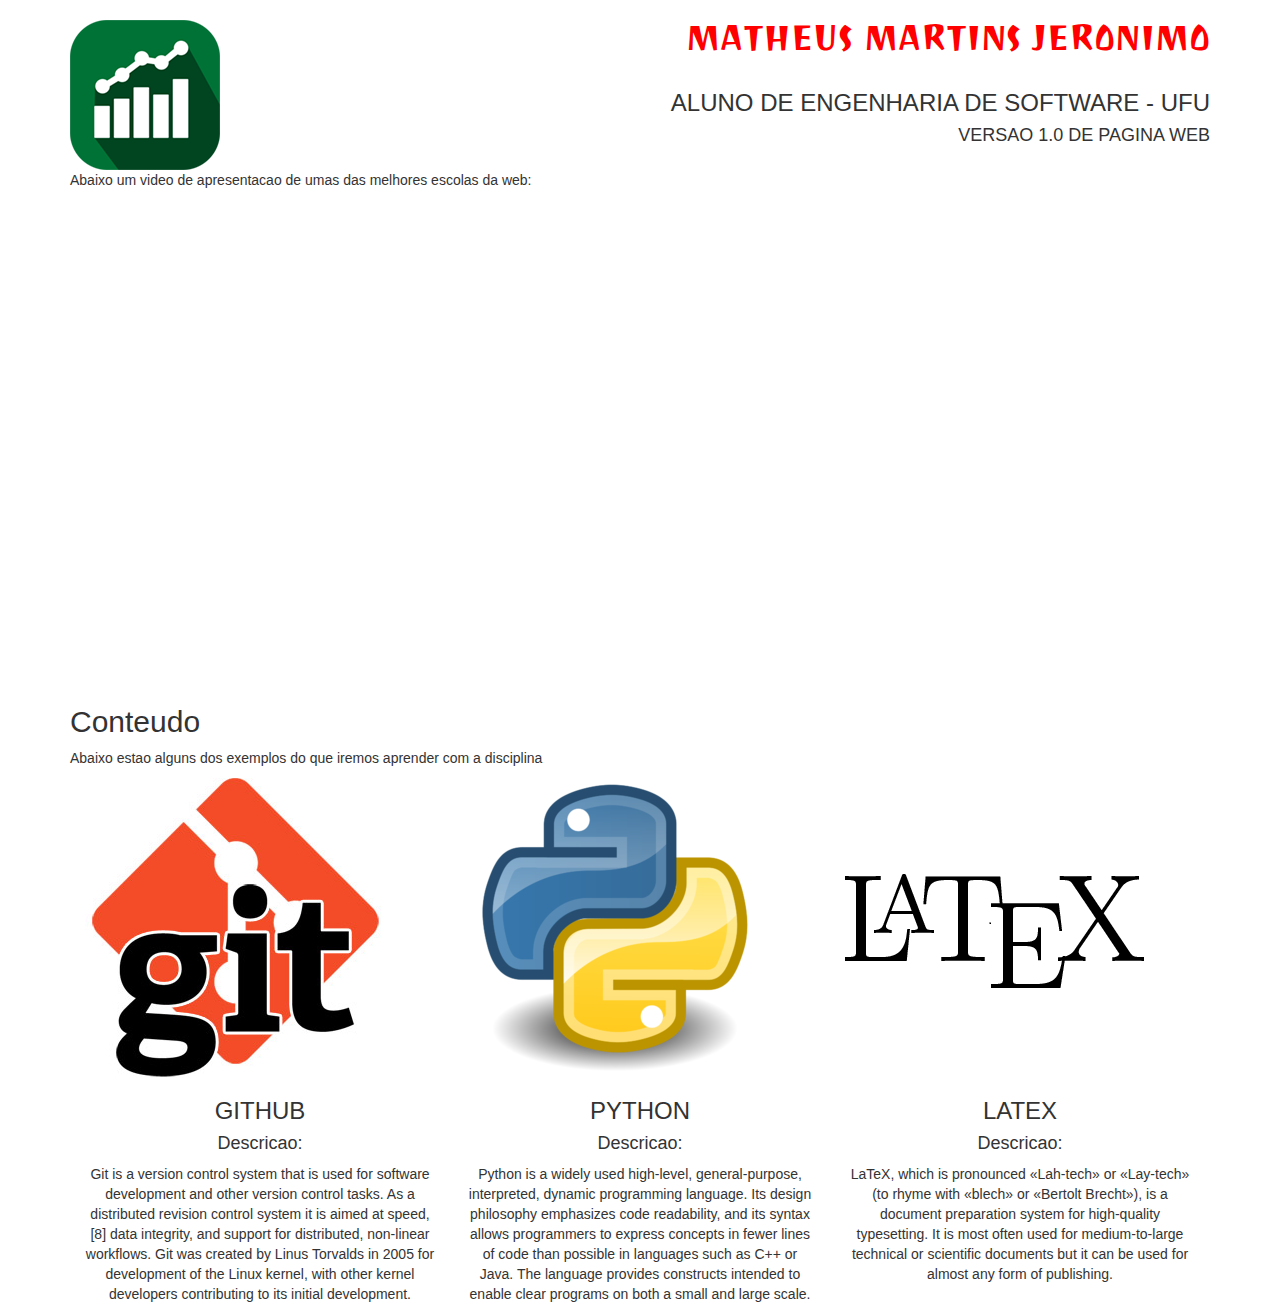
<file: M1 - Learning HTML-CSS - UDACITY/portifolio/intro.html>
<!DOCTYPE html>
<html lang="eu">
	<head>
		<meta charset="utf-8">
		<meta http-equiv="X-UA-Compatible" content="IE=edge">
		<meta name="viewport" content="width=device-width, initial-scale=1">
		<title>MMJ Portifolio</title>
		<link rel="stylesheet" href="css/bootstrap.css">
		<link rel="stylesheet" href="css/style.css">
		<link href="https://fonts.googleapis.com/css?family=Ravi+Prakash" rel="stylesheet">
	</head>

	<body>
		<div class="container">
			<div class="row">
				<div class="col-md-6">
				<img class="title-logo" src="images/logo1.png" alt="Udacity logo">
				</div>
				<div class="col-md-6 text-right text-uppercase">
				<h1 class="title-super text-thin">Matheus Martins Jeronimo</h1>
				<h3>Aluno de Engenharia de Software - UFU</h3>
                <h4>Versao 1.0 de pagina WEB</h4>
				</div>
			</div>
			<div class="row">
				<div class="col-md-12">
                    <p>Abaixo um video de apresentacao de umas das melhores escolas da web: </p>
                    <iframe width="854" height="480" src="https://www.youtube.com/embed/JTTpkEqCico" frameborder="0" allowfullscreen>
                    </iframe>
				</div>
			</div>
			<div class="row">
				<div class="col-md-12">
					<h2>Conteudo</h2>
                    <p>Abaixo estao alguns dos exemplos do que iremos aprender com a disciplina</p>
				</div>
			</div>
			<div class="row">
				<div class="col-md-12 text-center">
						<div class="col-md-4">
							<img class="img-responsive" src="images/git.jpg" alt="Logo git">
							<h3 class="text-uppercase">GitHub </h3>
							<h4>Descricao:</h4>
                            <p>Git is a version control system that is used for software development and other version control tasks. As a distributed revision control system it is aimed at speed,[8] data integrity, and support for distributed, non-linear workflows. Git was created by Linus Torvalds in 2005 for development of the Linux kernel, with other kernel developers contributing to its initial development.</p>
						</div>
						<div class="col-md-4">
							<img class="img-responsive" src="images/python.png" alt="Logo Python">
							<h3 class="text-uppercase">Python</h3>
                            <h4>Descricao:</h4>
                            <p>Python is a widely used high-level, general-purpose, interpreted, dynamic programming language. Its design philosophy emphasizes code readability, and its syntax allows programmers to express concepts in fewer lines of code than possible in languages such as C++ or Java. The language provides constructs intended to enable clear programs on both a small and large scale.</p>
						</div>
						<div class="col-md-4">
							<img class="img-responsive" src="images/latex.png" alt="Logo Latex">
							<h3 class="text-uppercase">Latex</h3>
                            <h4>Descricao:</h4>
							<p>LaTeX, which is pronounced «Lah-tech» or «Lay-tech» (to rhyme with «blech» or «Bertolt Brecht»), is a document preparation system for high-quality typesetting. It is most often used for medium-to-large technical or scientific documents but it can be used for almost any form of publishing.</p>
						</div>

				</div>
			</div>
			</div>
		</div>
	</body>
</html>
</file>
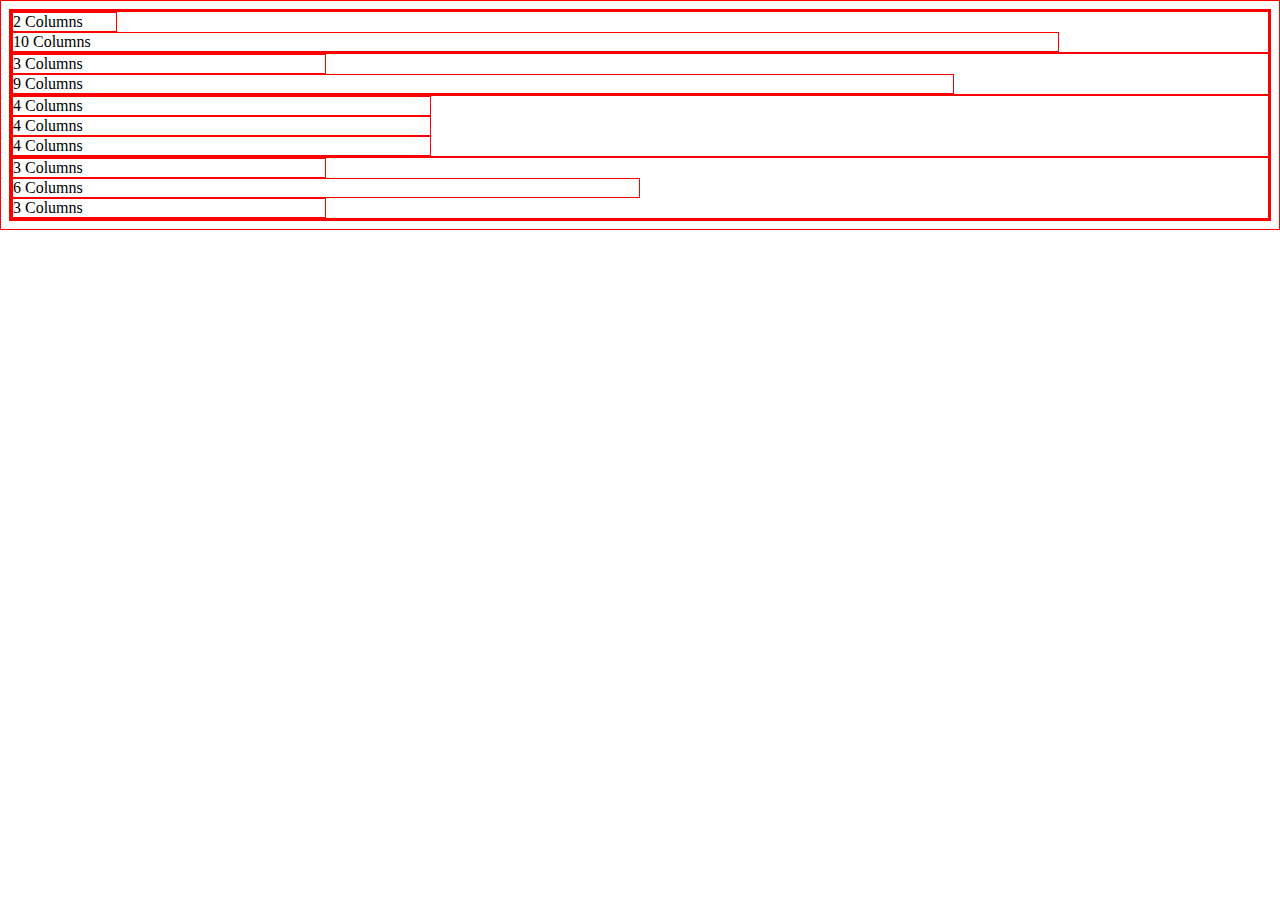
<file: M1 - Learning HTML-CSS - UDACITY/portifolio/framework/test.html>
<!DOCTYPE html>
<html lang="en">
<head>
  <meta charset="utf-8">
  <title>Framework Test Page</title>
  <link rel="stylesheet" href="css/main.css">
</head>
<body>
  <div class="grid">
    <div class="row">
      <div class="col-1">2 Columns</div>
        <p> MATHEUS MARTINS JERONIMO</p>
      <div class="col-10">10 Columns</div>
    </div>
    <div class="row">
      <div class="col-3">3 Columns</div>
      <div class="col-9">9 Columns</div>
    </div>
    <div class="row">
      <div class="col-4">4 Columns</div>
      <div class="col-4">4 Columns</div>
      <div class="col-4">4 Columns</div>
    </div>
    <div class="row">
      <div class="col-3">3 Columns</div>
      <div class="col-6">6 Columns</div>
      <div class="col-3">3 Columns</div>
    </div>
  </div>
</body>
</html>
</file>
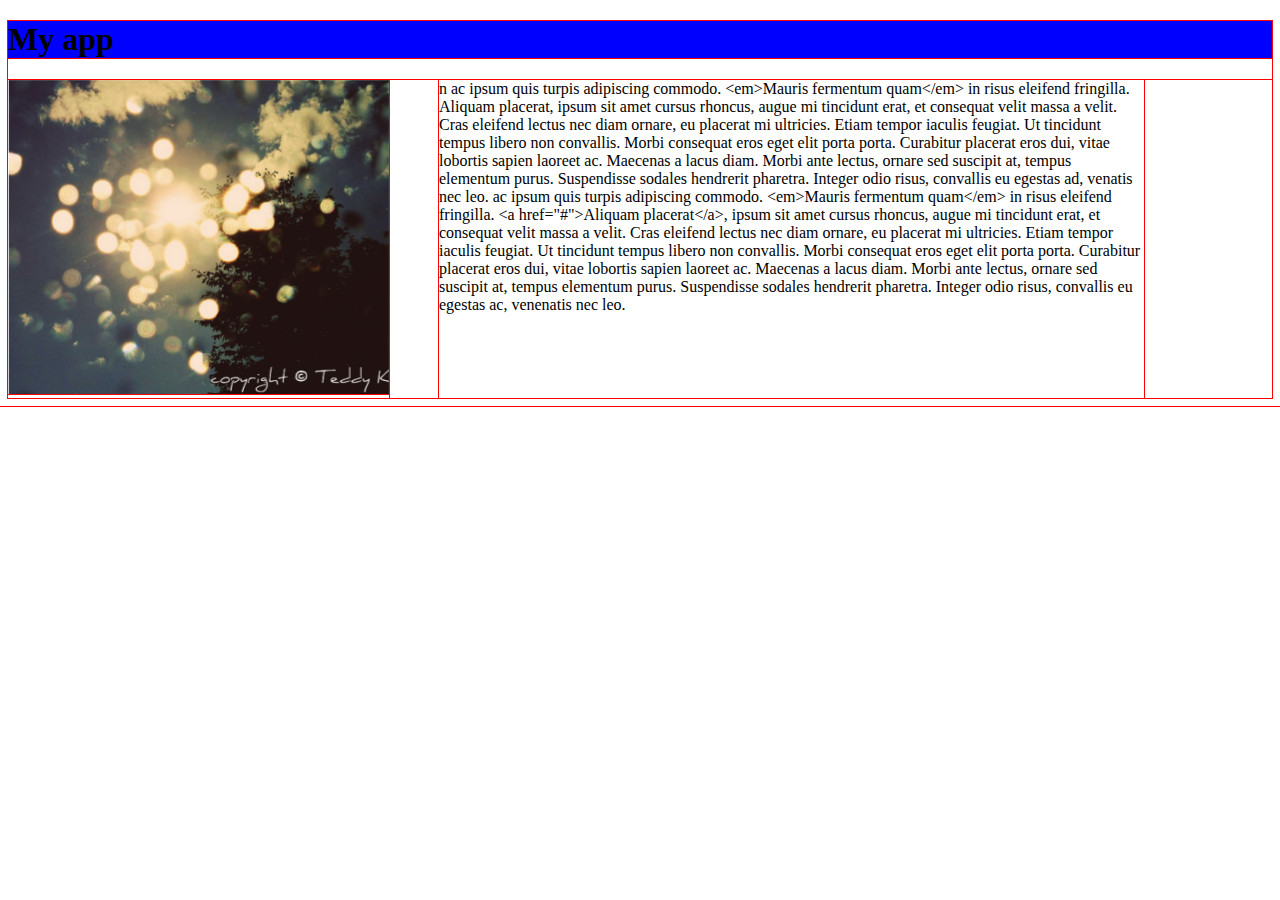
<file: M1 - Learning HTML-CSS - UDACITY/portifolio/toplist/intro.html>
<!DOCTYPE html>
<html lang="en">

    <head>
        <link rel="stylesheet" href="style.css">
        <title>My Favourite App</title>
    </head>
    <body>
        <h1 class="title">My app</h1>
        <div class="app">
            <div class="screenshot"><img src="images/app.png" alt="This is a Screenshot"></div>
            <div class="description">n ac ipsum quis turpis adipiscing commodo. &lt;em&gt;Mauris fermentum quam&lt;/em&gt; in risus eleifend fringilla. Aliquam placerat, ipsum sit amet cursus rhoncus, augue mi tincidunt erat, et consequat velit massa a velit. Cras eleifend lectus nec diam ornare, eu placerat mi ultricies. Etiam tempor iaculis feugiat. Ut tincidunt tempus libero non convallis. Morbi consequat eros eget elit porta porta. Curabitur placerat eros dui, vitae lobortis sapien laoreet ac. Maecenas a lacus diam. Morbi ante lectus, ornare sed suscipit at, tempus elementum purus. Suspendisse sodales hendrerit pharetra. Integer odio risus, convallis eu egestas ad, venatis nec leo. ac ipsum quis turpis adipiscing commodo. &lt;em&gt;Mauris fermentum quam&lt;/em&gt; in risus eleifend fringilla. &lt;a href="#"&gt;Aliquam placerat&lt;/a&gt;, ipsum sit amet cursus rhoncus, augue mi tincidunt erat, et consequat velit massa a velit. Cras eleifend lectus nec diam ornare, eu placerat mi ultricies. Etiam tempor iaculis feugiat. Ut tincidunt tempus libero non convallis. Morbi consequat eros eget elit porta porta. Curabitur placerat eros dui, vitae lobortis sapien laoreet ac. Maecenas a lacus diam. Morbi ante lectus, ornare sed suscipit at, tempus elementum purus. Suspendisse sodales hendrerit pharetra. Integer odio risus, convallis eu egestas ac, venenatis nec leo.</div>
        </div>
    </body>
</html>
</file>
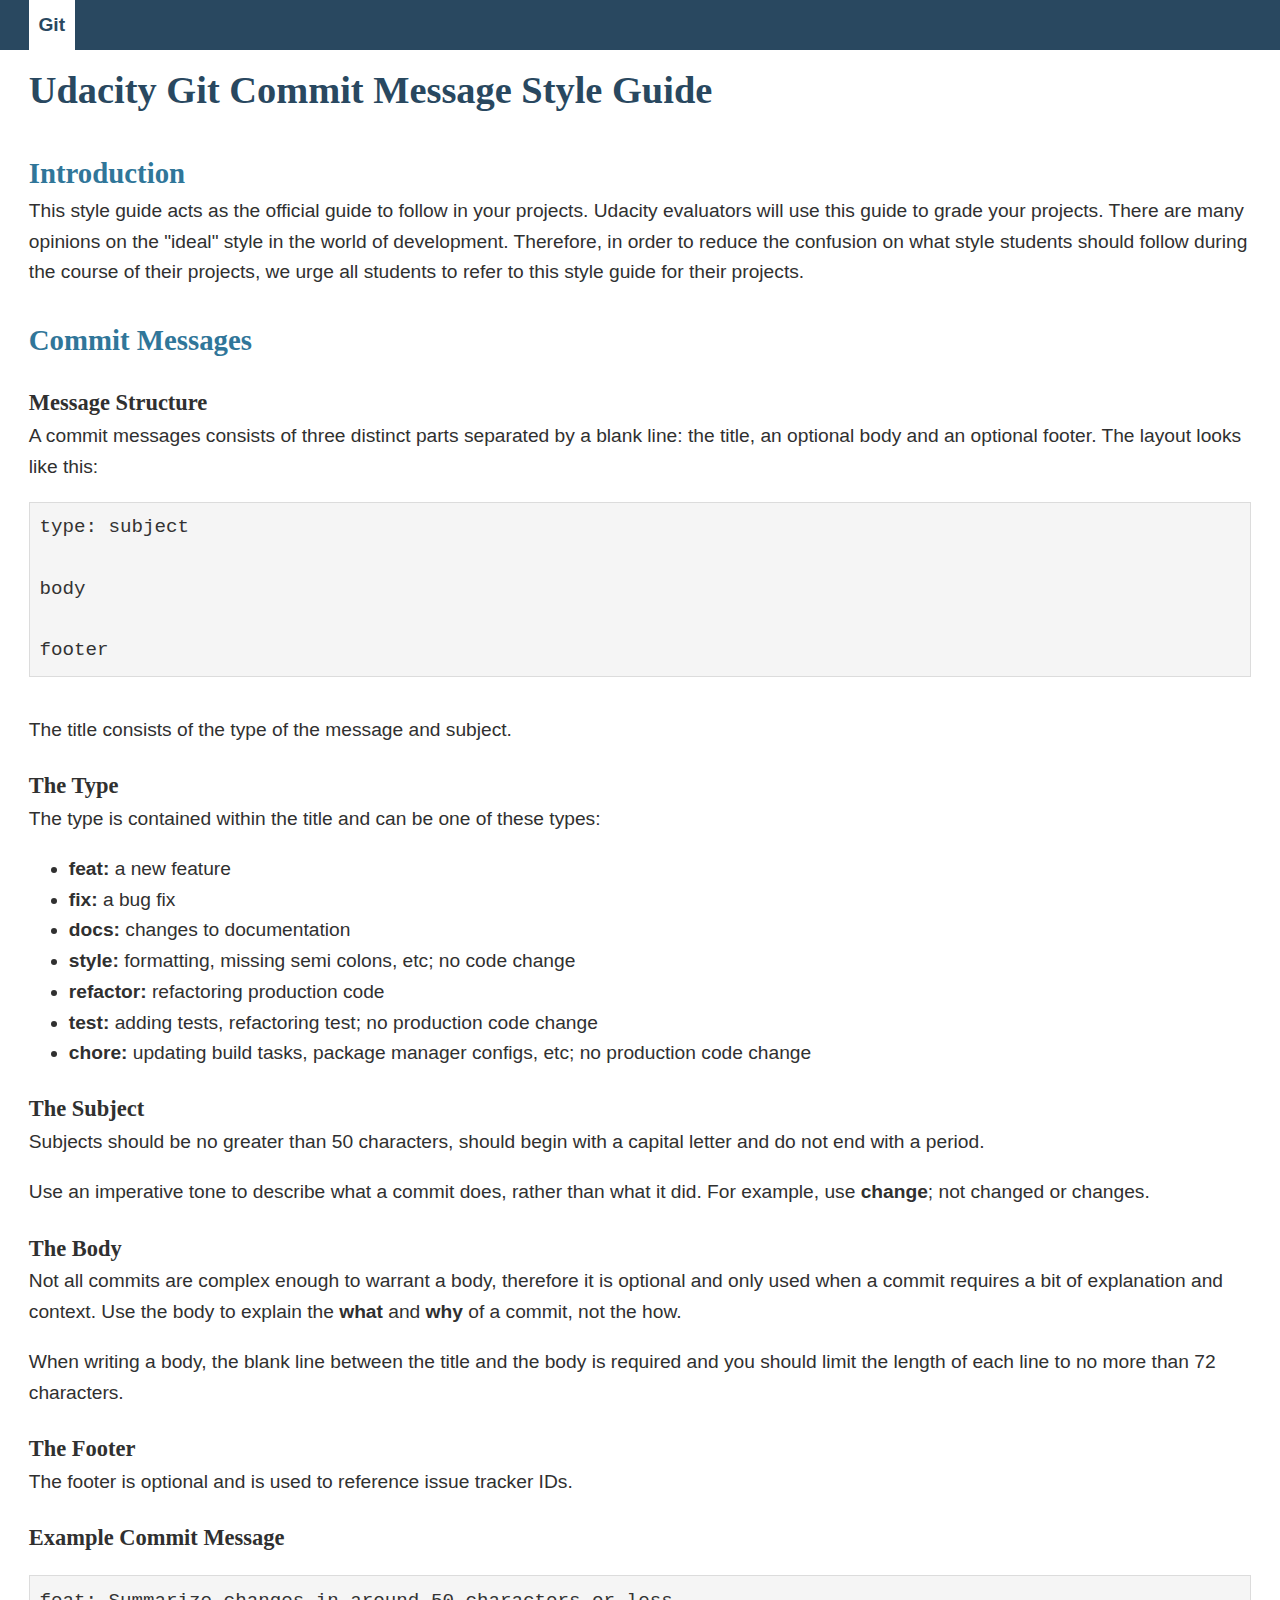
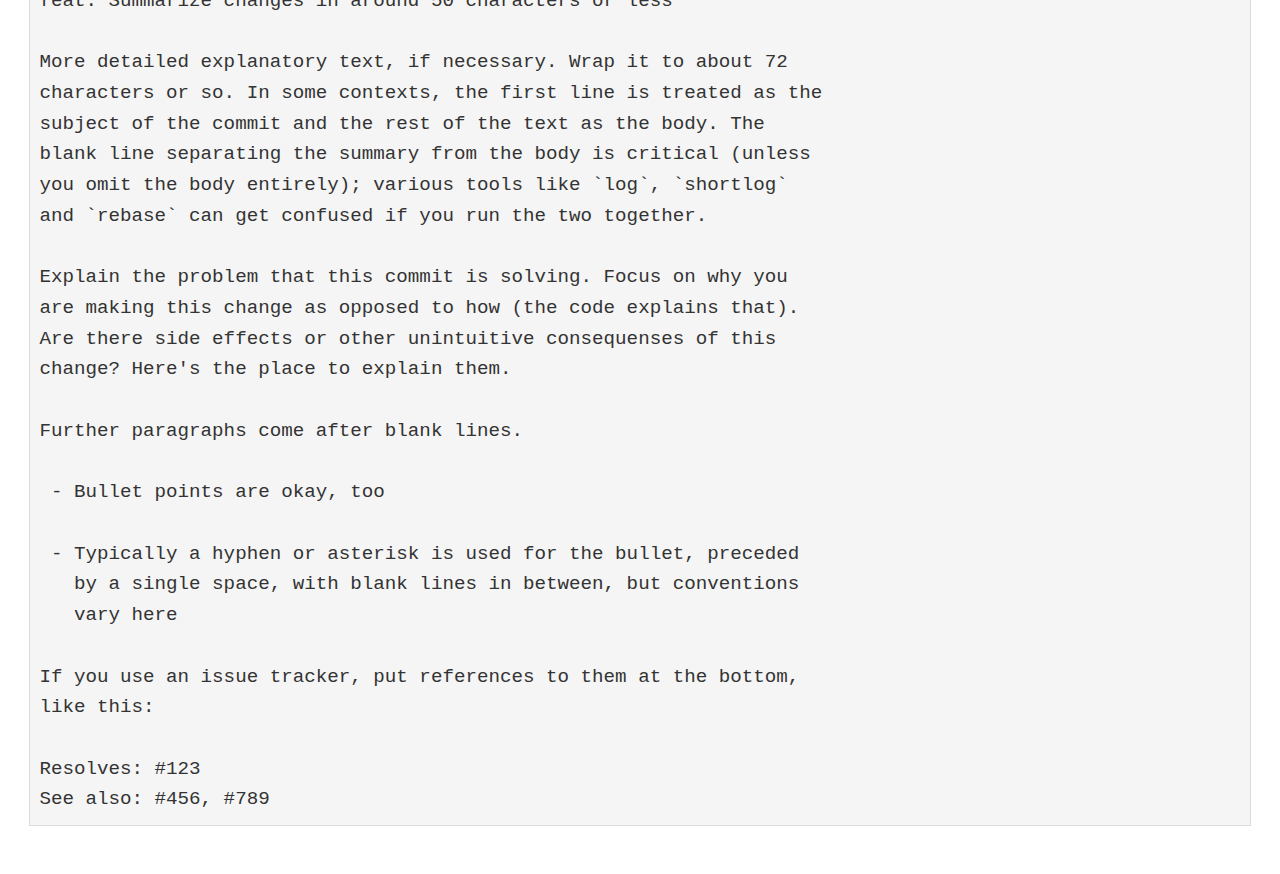
<file: M2 - Learning Git - UDACITY/version-control/Instruction Notes General/Udacity Nanodegree Style Guide.html>
<!DOCTYPE html>
<!-- saved from url=(0040)http://udacity.github.io/git-styleguide/ -->
<html><head><meta http-equiv="Content-Type" content="text/html; charset=UTF-8">
    
    <title>Udacity Nanodegree Style Guide</title>
    <meta name="viewport" content="width=device-width, initial-scale=1">
    <link rel="stylesheet" href="./Udacity Nanodegree Style Guide_files/normalize.css">
    <link rel="stylesheet" href="./Udacity Nanodegree Style Guide_files/css">
    <link rel="stylesheet" href="./Udacity Nanodegree Style Guide_files/style.css">
</head>
<body>
    <nav>
        <ul>
            <li><a href="http://udacity.github.io/git-styleguide/index.html" class="active">Git</a></li>
        </ul>
    </nav>


    <h1>Udacity Git Commit Message Style Guide</h1>

    <section>
        <h2>Introduction</h2>
        <p>This style guide acts as the official guide to follow in your projects. Udacity evaluators will use this guide to grade your projects. There are many opinions on the "ideal" style in the world of development. Therefore, in order to reduce the confusion on what style students should follow during the course of their projects, we urge all students to refer to this style guide for their projects.</p>
    </section>

    <section>
        <h2>Commit Messages</h2>

        <article>
            <h3>Message Structure</h3>
            <p>A commit messages consists of three distinct parts separated by a blank line: the title, an optional body and an optional footer. The layout looks like this:</p>

            <pre><code>type: subject

body

footer</code></pre>

            <p>The title consists of the type of the message and subject.</p>
        </article>

        <article>
            <h3>The Type</h3>
            <p>The type is contained within the title and can be one of these types:</p>

            <ul>
                <li><strong>feat:</strong> a new feature</li>
                <li><strong>fix:</strong> a bug fix</li>
                <li><strong>docs:</strong> changes to documentation</li>
                <li><strong>style:</strong> formatting, missing semi colons, etc; no code change</li>
                <li><strong>refactor:</strong> refactoring production code</li>
                <li><strong>test:</strong> adding tests, refactoring test; no production code change</li>
                <li><strong>chore:</strong> updating build tasks, package manager configs, etc; no production code change</li>
            </ul>
        </article>

        <article>
            <h3>The Subject</h3>
            <p>Subjects should be no greater than 50 characters, should begin with a capital letter and do not end with a period.</p>

            <p>Use an imperative tone to describe what a commit does, rather than what it did. For example, use <strong>change</strong>; not changed or changes.</p>
        </article>

        <article>
            <h3>The Body</h3>
            <p>Not all commits are complex enough to warrant a body, therefore it is optional and only used when a commit requires a bit of explanation and context. Use the body to explain the <strong>what</strong> and <strong>why</strong> of a commit, not the how.</p>

            <p>When writing a body, the blank line between the title and the body is required and you should limit the length of each line to no more than 72 characters.</p>
        </article>

        <article>
            <h3>The Footer</h3>
            <p>The footer is optional and is used to reference issue tracker IDs.</p>
        </article>

        <article>
            <h3>Example Commit Message</h3>
            <pre><code>feat: Summarize changes in around 50 characters or less

More detailed explanatory text, if necessary. Wrap it to about 72
characters or so. In some contexts, the first line is treated as the
subject of the commit and the rest of the text as the body. The
blank line separating the summary from the body is critical (unless
you omit the body entirely); various tools like `log`, `shortlog`
and `rebase` can get confused if you run the two together.

Explain the problem that this commit is solving. Focus on why you
are making this change as opposed to how (the code explains that).
Are there side effects or other unintuitive consequenses of this
change? Here's the place to explain them.

Further paragraphs come after blank lines.

 - Bullet points are okay, too

 - Typically a hyphen or asterisk is used for the bullet, preceded
   by a single space, with blank lines in between, but conventions
   vary here

If you use an issue tracker, put references to them at the bottom,
like this:

Resolves: #123
See also: #456, #789</code></pre>
        </article>
    </section>


</body></html>
</file>
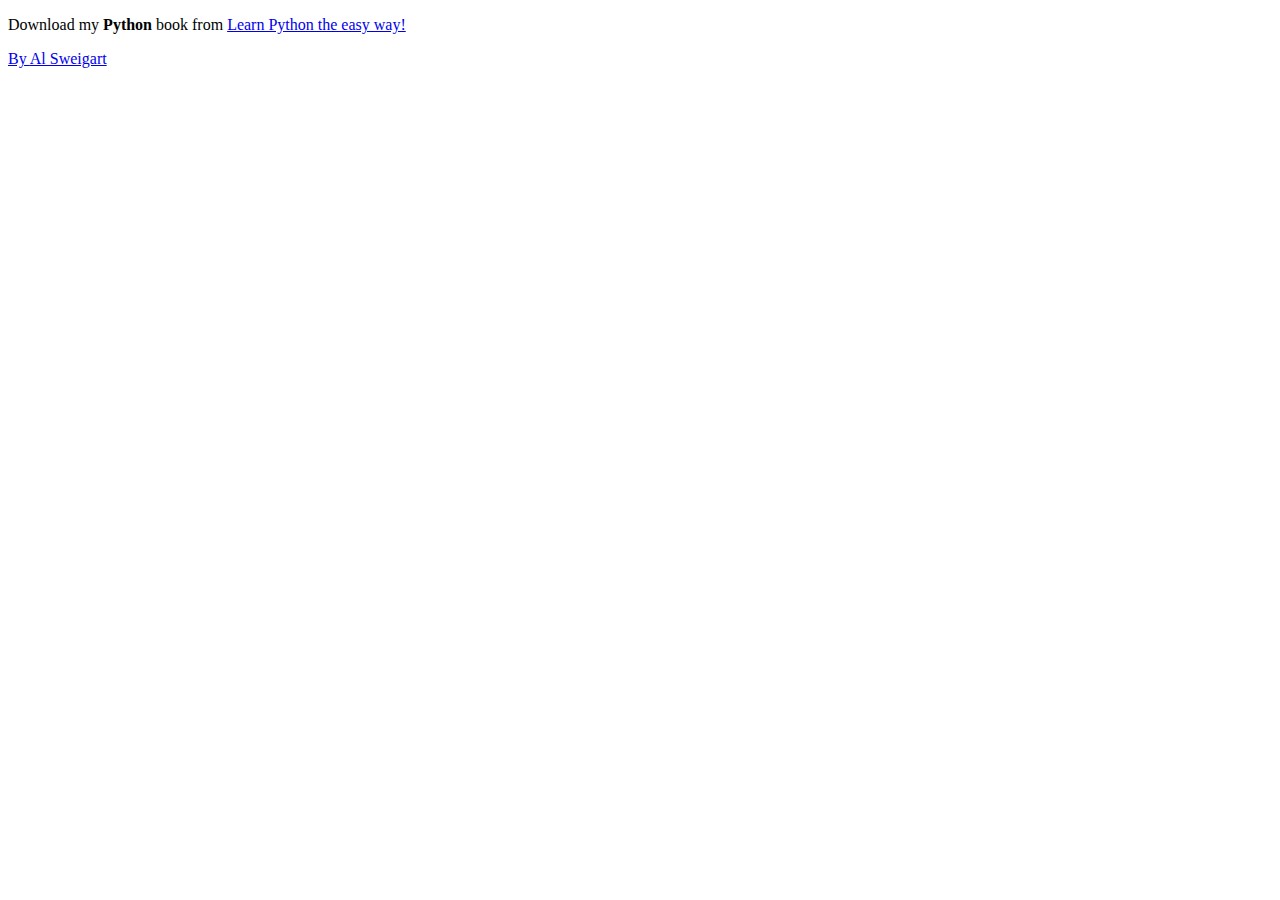
<file: M4 - Automate Boring Tasks/Chapter 11: Web Scraping/Python Codes/example.html>
<!-- This is the example.html example file -->
<!DOCTYPE html>
<html>
<head>
	<title>The Website Title</title>
</head>
<body>
	<p>
		Download my <strong>Python</strong> book from <a href="http://inventwithpython.com"> Learn Python the easy way!
	</p>
	<p>
		By <span id="author">Al Sweigart</span>
	</p>
</body>
</html>
</file>
<file: M1 - Learning HTML-CSS - UDACITY/portifolio/css/style.css>
h1{
font-family: 'Ravi Prakash', cursive;
	}

h1{
    color: red;
}

.text-muted{
color: #BCBB8B;
}

.text-thin{
font-weight: 100;
}

.title-super{
font-size: 45px;
}

.title-logo{
margin-top: 20px;
}
</file>
<file: M1 - Learning HTML-CSS - UDACITY/portifolio/framework/css/main.css>
h1{
    color: blue;
}

*{
    border: 1px solid red !important;
    /*definir bordas para que possamos ver
      facilmente onde nossos elementos estao na tela
    */
}

*{
    -webkit-box-sizing: border-box;
    -moz-box-sizing: border-box;
    -ms-box-sizing: border-box;
    box-sizing: border-box;
    /*definir o tamanho das caixas*/
}

.row
{
    width: 100%;
    /*linha ocupando toda a tela*/
}

.col-1 {
    width: 8.33%;
    /*1/12 de 12 colunas que irao compor a grade*/
}

.col-2 {
    width: 16.66%;
    /*2/12 */
}

.col-3 {
    width: 25%;
}

.col-4 {
    width: 33.33%;
}

.col-5 {
    width: 41.66%;
}

.col-6 {
    width: 50%;
}

.col-7 {
    width: 58.33%;
}

.col-8 {
    width: 68.66%;
}

.col-9 {
    width: 75%;
}

.col-10 {
    width: 83.33%;
}

.col-11 {
    width: 91.66%;
}

.col-12 {
    width: 100%;
}

@media only screen and (min-width: 500px){
    p{
        display: none;
    }
}
</file>
<file: M1 - Learning HTML-CSS - UDACITY/portifolio/toplist/style.css>
*{
    outline: 1px solid red !important;
}

*{
    -webkit-box-sizing: border-box;
    -moz-box-sizing: border-box;
    -ms-box-sizing: border-box;
    box-sizing: border-box;
}

.screenshot{
    max-width: 460px;
    margin-right: 50px;
}
.description{
    max-width: 705px;
}

.app{
    display: flex;
}

h1 {
    background-color: blue;
}
</file>
<file: M2 - Learning Git - UDACITY/version-control/Instruction Notes General/Udacity Nanodegree Style Guide_files/style.css>
* {
    -webkit-box-sizing: border-box;
       -moz-box-sizing: border-box;
            box-sizing: border-box;
}

body {
    font: 300 1.2em/1.6 roboto, sans-serif;
    color: #303030;
    text-rendering: optimizeLegibility;
    margin: 1.5em;
    -webkit-font-smoothing: antialiased;
}

nav {
    background: #294860;
    margin: -1.5em;
    padding: 0 1.5em;
}

nav a {
    display: inline-block;
    color: #fff;
    padding: 0.5em;
    text-decoration: none;
    font-weight: bold;
}

nav a:hover {
    background: #407096;
}

nav a.active {
    color: #294860;
    background: #FFF;
}

nav ul {
    list-style: none;
    margin: 0;
    padding: 0;
}

nav li {
    display: inline-block;
}

h1,
h2,
h3,
h4 {
    color: #294860;
    font-family: "Roboto Condensed", serif;
    font-weight: 700;
    margin: 1em 0 0 0;
}

h2 {
    color: #307699;
}

h3 {
    color: #303030;
}

h4 {
    font-weight: 400;
}

p {
    margin: 0 0 1em 0;
}

code {
    color: #333;
    background-color: #f5f5f5;
    border: 1px solid #dcdcdc;
    padding: 0 0.25em;
    font-family: Inconsolata, monospace;
}

pre code {
    display: block;
    padding: 0.5em;
    margin: 0 0 1em;
}

.recommended {
    color: #438344;
}

.not-recommended {
    color: #cd0e3e;
}
</file>
